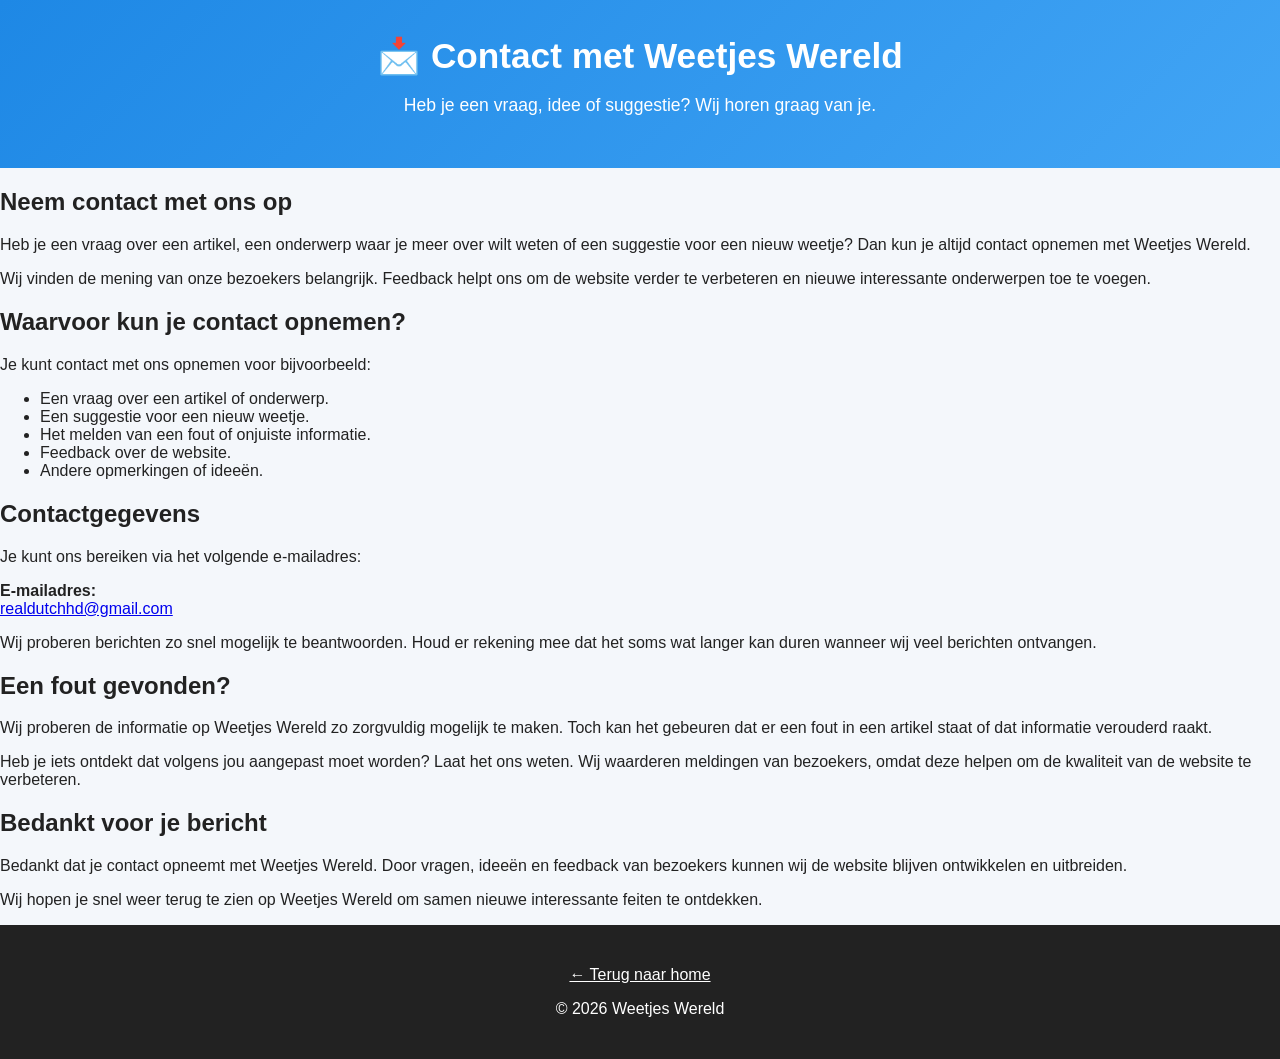
<file: contact.html>
<!DOCTYPE html>
<html lang="nl">

<head>

<meta charset="UTF-8">
<meta name="viewport" content="width=device-width, initial-scale=1.0">

<title>Contact | Weetjes Wereld</title>

<meta name="description" content="Neem contact op met Weetjes Wereld voor vragen, opmerkingen, suggesties of feedback over onze artikelen.">

<link rel="stylesheet" href="style.css">

</head>


<body>


<header>

<h1>📩 Contact met Weetjes Wereld</h1>

<p>
Heb je een vraag, idee of suggestie? Wij horen graag van je.
</p>

</header>



<main>


<section>

<h2>Neem contact met ons op</h2>

<p>
Heb je een vraag over een artikel, een onderwerp waar je meer over wilt weten
of een suggestie voor een nieuw weetje? Dan kun je altijd contact opnemen met
Weetjes Wereld.
</p>

<p>
Wij vinden de mening van onze bezoekers belangrijk. Feedback helpt ons om de
website verder te verbeteren en nieuwe interessante onderwerpen toe te voegen.
</p>

</section>



<section>

<h2>Waarvoor kun je contact opnemen?</h2>

<p>
Je kunt contact met ons opnemen voor bijvoorbeeld:
</p>

<ul>

<li>Een vraag over een artikel of onderwerp.</li>

<li>Een suggestie voor een nieuw weetje.</li>

<li>Het melden van een fout of onjuiste informatie.</li>

<li>Feedback over de website.</li>

<li>Andere opmerkingen of ideeën.</li>

</ul>

</section>



<section>

<h2>Contactgegevens</h2>

<p>
Je kunt ons bereiken via het volgende e-mailadres:
</p>

<p>

<strong>E-mailadres:</strong><br>

<a href="mailto:realdutchhd@gmail.com">
realdutchhd@gmail.com
</a>

</p>


<p>
Wij proberen berichten zo snel mogelijk te beantwoorden. Houd er rekening mee
dat het soms wat langer kan duren wanneer wij veel berichten ontvangen.
</p>

</section>



<section>

<h2>Een fout gevonden?</h2>

<p>
Wij proberen de informatie op Weetjes Wereld zo zorgvuldig mogelijk te maken.
Toch kan het gebeuren dat er een fout in een artikel staat of dat informatie
verouderd raakt.
</p>

<p>
Heb je iets ontdekt dat volgens jou aangepast moet worden? Laat het ons weten.
Wij waarderen meldingen van bezoekers, omdat deze helpen om de kwaliteit van
de website te verbeteren.
</p>

</section>



<section>

<h2>Bedankt voor je bericht</h2>

<p>
Bedankt dat je contact opneemt met Weetjes Wereld. Door vragen, ideeën en
feedback van bezoekers kunnen wij de website blijven ontwikkelen en uitbreiden.
</p>

<p>
Wij hopen je snel weer terug te zien op Weetjes Wereld om samen nieuwe
interessante feiten te ontdekken.
</p>

</section>


</main>



<footer>

<p>
<a href="index.html">← Terug naar home</a>
</p>

<p>
© 2026 Weetjes Wereld
</p>

</footer>


</body>

</html>
</file>
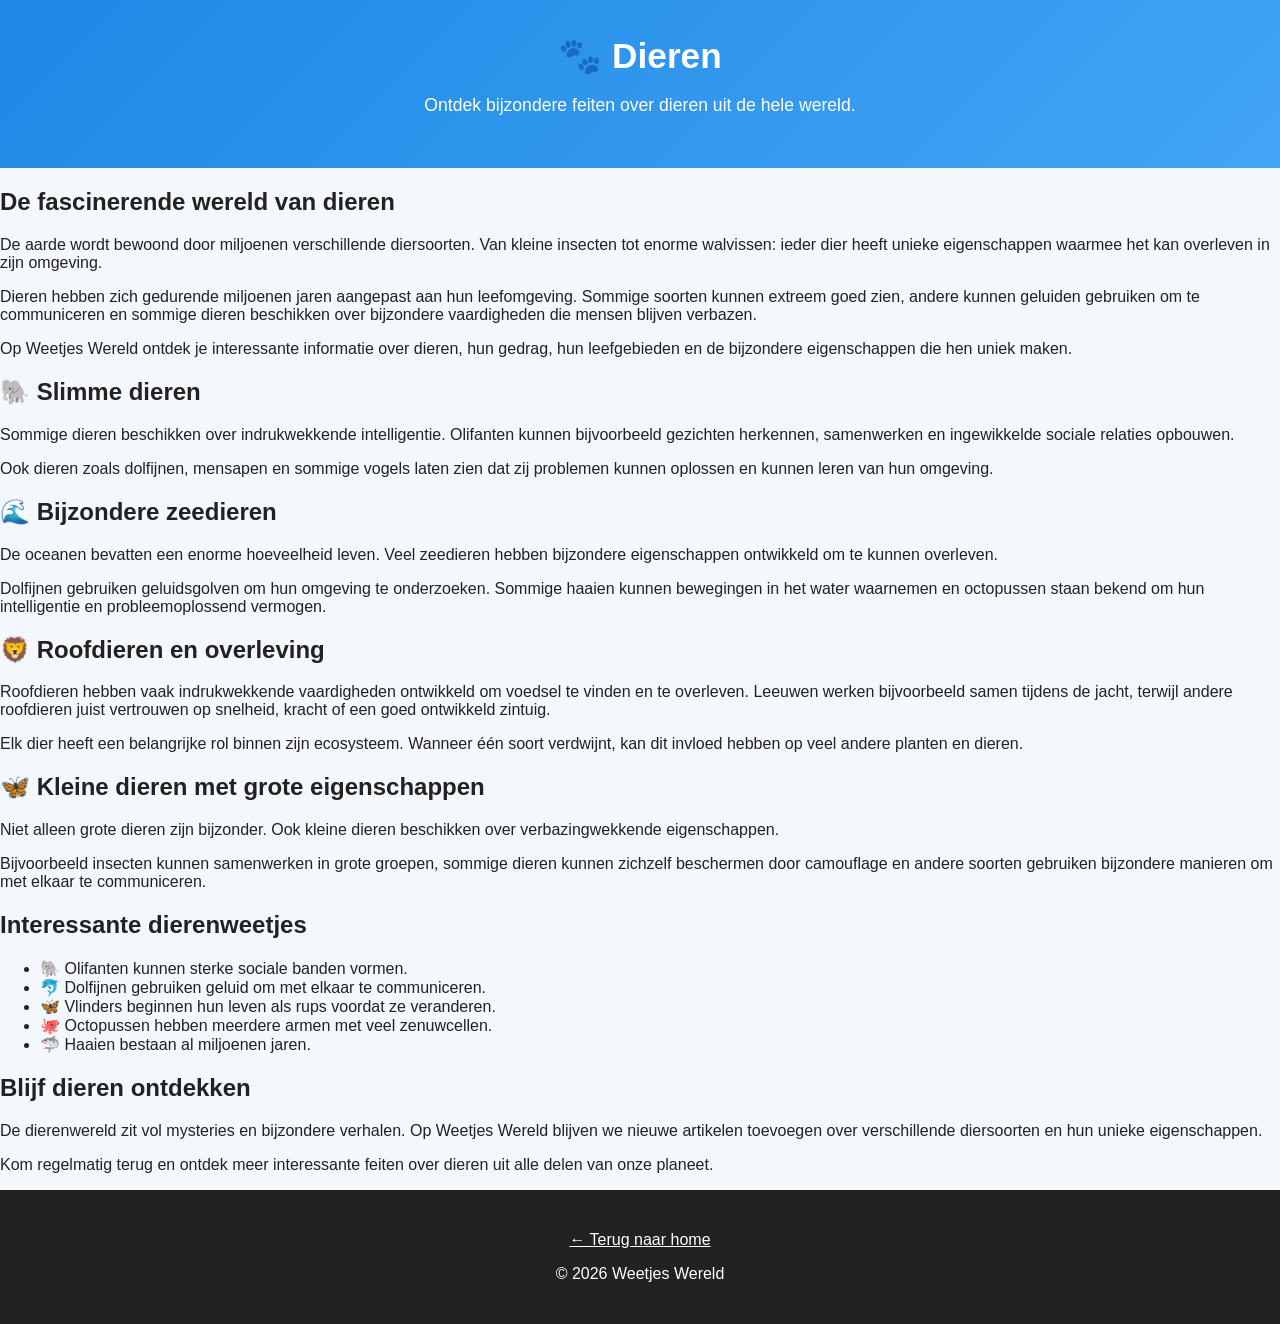
<file: dieren.html>
<!DOCTYPE html>
<html lang="nl">

<head>

<meta charset="UTF-8">
<meta name="viewport" content="width=device-width, initial-scale=1.0">

<title>Dieren | Bijzondere dierenweetjes en interessante feiten</title>

<meta name="description" content="Ontdek bijzondere dierenweetjes over slimme dieren, wilde dieren, zeedieren en unieke eigenschappen van dieren over de hele wereld.">

<link rel="stylesheet" href="style.css">

</head>


<body>


<header>

<h1>🐾 Dieren</h1>

<p>
Ontdek bijzondere feiten over dieren uit de hele wereld.
</p>

</header>



<main>


<section>

<h2>De fascinerende wereld van dieren</h2>

<p>
De aarde wordt bewoond door miljoenen verschillende diersoorten. Van kleine
insecten tot enorme walvissen: ieder dier heeft unieke eigenschappen waarmee
het kan overleven in zijn omgeving.
</p>

<p>
Dieren hebben zich gedurende miljoenen jaren aangepast aan hun leefomgeving.
Sommige soorten kunnen extreem goed zien, andere kunnen geluiden gebruiken om
te communiceren en sommige dieren beschikken over bijzondere vaardigheden die
mensen blijven verbazen.
</p>

<p>
Op Weetjes Wereld ontdek je interessante informatie over dieren, hun gedrag,
hun leefgebieden en de bijzondere eigenschappen die hen uniek maken.
</p>

</section>



<section>

<h2>🐘 Slimme dieren</h2>

<p>
Sommige dieren beschikken over indrukwekkende intelligentie. Olifanten kunnen
bijvoorbeeld gezichten herkennen, samenwerken en ingewikkelde sociale relaties
opbouwen.
</p>

<p>
Ook dieren zoals dolfijnen, mensapen en sommige vogels laten zien dat zij
problemen kunnen oplossen en kunnen leren van hun omgeving.
</p>

</section>



<section>

<h2>🌊 Bijzondere zeedieren</h2>

<p>
De oceanen bevatten een enorme hoeveelheid leven. Veel zeedieren hebben
bijzondere eigenschappen ontwikkeld om te kunnen overleven.
</p>

<p>
Dolfijnen gebruiken geluidsgolven om hun omgeving te onderzoeken. Sommige
haaien kunnen bewegingen in het water waarnemen en octopussen staan bekend
om hun intelligentie en probleemoplossend vermogen.
</p>

</section>



<section>

<h2>🦁 Roofdieren en overleving</h2>

<p>
Roofdieren hebben vaak indrukwekkende vaardigheden ontwikkeld om voedsel te
vinden en te overleven. Leeuwen werken bijvoorbeeld samen tijdens de jacht,
terwijl andere roofdieren juist vertrouwen op snelheid, kracht of een goed
ontwikkeld zintuig.
</p>

<p>
Elk dier heeft een belangrijke rol binnen zijn ecosysteem. Wanneer één soort
verdwijnt, kan dit invloed hebben op veel andere planten en dieren.
</p>

</section>



<section>

<h2>🦋 Kleine dieren met grote eigenschappen</h2>

<p>
Niet alleen grote dieren zijn bijzonder. Ook kleine dieren beschikken over
verbazingwekkende eigenschappen.
</p>

<p>
Bijvoorbeeld insecten kunnen samenwerken in grote groepen, sommige dieren
kunnen zichzelf beschermen door camouflage en andere soorten gebruiken
bijzondere manieren om met elkaar te communiceren.
</p>

</section>



<section>

<h2>Interessante dierenweetjes</h2>

<ul>

<li>🐘 Olifanten kunnen sterke sociale banden vormen.</li>

<li>🐬 Dolfijnen gebruiken geluid om met elkaar te communiceren.</li>

<li>🦋 Vlinders beginnen hun leven als rups voordat ze veranderen.</li>

<li>🐙 Octopussen hebben meerdere armen met veel zenuwcellen.</li>

<li>🦈 Haaien bestaan al miljoenen jaren.</li>

</ul>

</section>



<section>

<h2>Blijf dieren ontdekken</h2>

<p>
De dierenwereld zit vol mysteries en bijzondere verhalen. Op Weetjes Wereld
blijven we nieuwe artikelen toevoegen over verschillende diersoorten en hun
unieke eigenschappen.
</p>

<p>
Kom regelmatig terug en ontdek meer interessante feiten over dieren uit alle
delen van onze planeet.
</p>

</section>


</main>



<footer>

<p>
<a href="index.html">← Terug naar home</a>
</p>

<p>
© 2026 Weetjes Wereld
</p>

</footer>


</body>

</html>
</file>
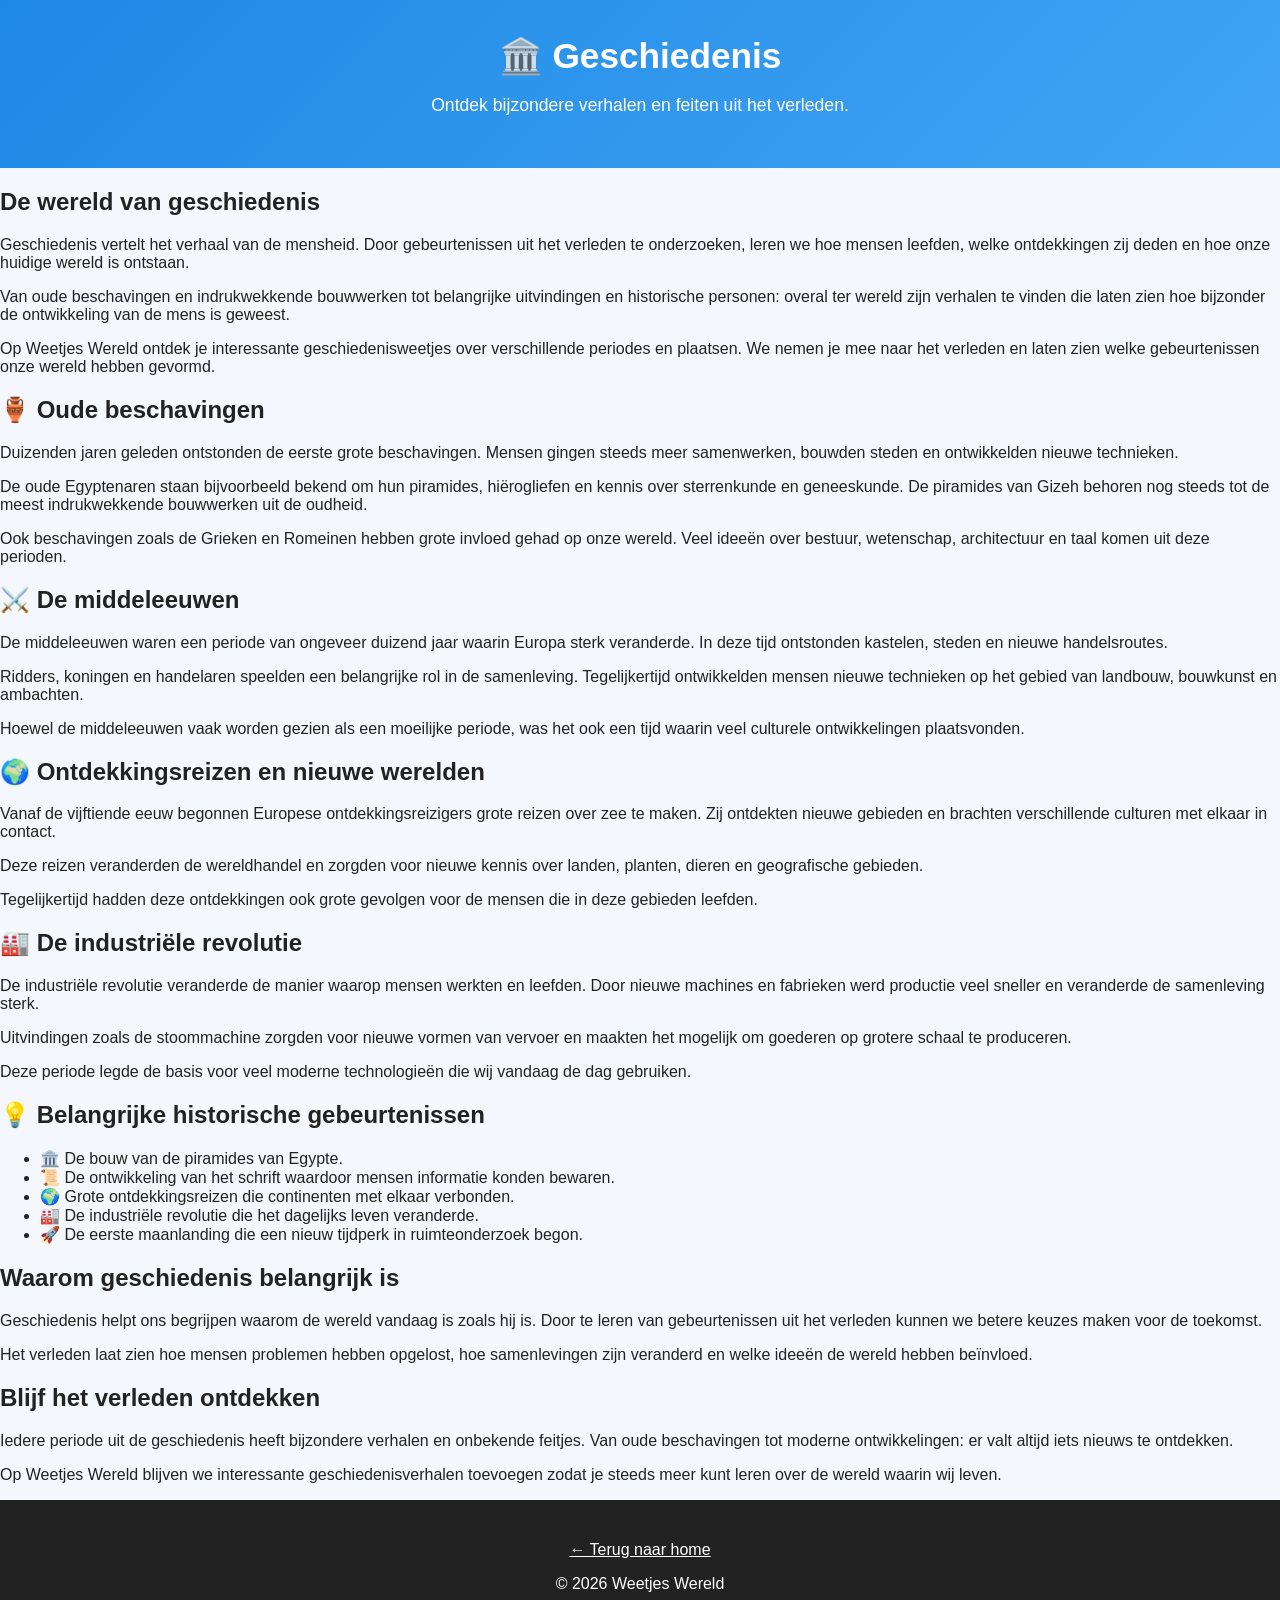
<file: geschiedenis.html>
<!DOCTYPE html>
<html lang="nl">

<head>

<meta charset="UTF-8">
<meta name="viewport" content="width=device-width, initial-scale=1.0">

<title>Geschiedenis | Bijzondere verhalen uit het verleden</title>

<meta name="description" content="Ontdek bijzondere geschiedenisweetjes over oude beschavingen, belangrijke gebeurtenissen, uitvindingen en verhalen uit het verleden.">

<link rel="stylesheet" href="style.css">

</head>


<body>


<header>

<h1>🏛️ Geschiedenis</h1>

<p>
Ontdek bijzondere verhalen en feiten uit het verleden.
</p>

</header>



<main>


<section>

<h2>De wereld van geschiedenis</h2>

<p>
Geschiedenis vertelt het verhaal van de mensheid. Door gebeurtenissen uit het
verleden te onderzoeken, leren we hoe mensen leefden, welke ontdekkingen zij
deden en hoe onze huidige wereld is ontstaan.
</p>

<p>
Van oude beschavingen en indrukwekkende bouwwerken tot belangrijke uitvindingen
en historische personen: overal ter wereld zijn verhalen te vinden die laten
zien hoe bijzonder de ontwikkeling van de mens is geweest.
</p>

<p>
Op Weetjes Wereld ontdek je interessante geschiedenisweetjes over verschillende
periodes en plaatsen. We nemen je mee naar het verleden en laten zien welke
gebeurtenissen onze wereld hebben gevormd.
</p>

</section>



<section>

<h2>🏺 Oude beschavingen</h2>

<p>
Duizenden jaren geleden ontstonden de eerste grote beschavingen. Mensen gingen
steeds meer samenwerken, bouwden steden en ontwikkelden nieuwe technieken.
</p>

<p>
De oude Egyptenaren staan bijvoorbeeld bekend om hun piramides, hiërogliefen
en kennis over sterrenkunde en geneeskunde. De piramides van Gizeh behoren
nog steeds tot de meest indrukwekkende bouwwerken uit de oudheid.
</p>

<p>
Ook beschavingen zoals de Grieken en Romeinen hebben grote invloed gehad op
onze wereld. Veel ideeën over bestuur, wetenschap, architectuur en taal komen
uit deze perioden.
</p>

</section>



<section>

<h2>⚔️ De middeleeuwen</h2>

<p>
De middeleeuwen waren een periode van ongeveer duizend jaar waarin Europa sterk
veranderde. In deze tijd ontstonden kastelen, steden en nieuwe handelsroutes.
</p>

<p>
Ridders, koningen en handelaren speelden een belangrijke rol in de samenleving.
Tegelijkertijd ontwikkelden mensen nieuwe technieken op het gebied van landbouw,
bouwkunst en ambachten.
</p>

<p>
Hoewel de middeleeuwen vaak worden gezien als een moeilijke periode, was het
ook een tijd waarin veel culturele ontwikkelingen plaatsvonden.
</p>

</section>



<section>

<h2>🌍 Ontdekkingsreizen en nieuwe werelden</h2>

<p>
Vanaf de vijftiende eeuw begonnen Europese ontdekkingsreizigers grote reizen
over zee te maken. Zij ontdekten nieuwe gebieden en brachten verschillende
culturen met elkaar in contact.
</p>

<p>
Deze reizen veranderden de wereldhandel en zorgden voor nieuwe kennis over
landen, planten, dieren en geografische gebieden.
</p>

<p>
Tegelijkertijd hadden deze ontdekkingen ook grote gevolgen voor de mensen die
in deze gebieden leefden.
</p>

</section>



<section>

<h2>🏭 De industriële revolutie</h2>

<p>
De industriële revolutie veranderde de manier waarop mensen werkten en leefden.
Door nieuwe machines en fabrieken werd productie veel sneller en veranderde de
samenleving sterk.
</p>

<p>
Uitvindingen zoals de stoommachine zorgden voor nieuwe vormen van vervoer en
maakten het mogelijk om goederen op grotere schaal te produceren.
</p>

<p>
Deze periode legde de basis voor veel moderne technologieën die wij vandaag
de dag gebruiken.
</p>

</section>



<section>

<h2>💡 Belangrijke historische gebeurtenissen</h2>

<ul>

<li>🏛️ De bouw van de piramides van Egypte.</li>

<li>📜 De ontwikkeling van het schrift waardoor mensen informatie konden bewaren.</li>

<li>🌍 Grote ontdekkingsreizen die continenten met elkaar verbonden.</li>

<li>🏭 De industriële revolutie die het dagelijks leven veranderde.</li>

<li>🚀 De eerste maanlanding die een nieuw tijdperk in ruimteonderzoek begon.</li>

</ul>

</section>



<section>

<h2>Waarom geschiedenis belangrijk is</h2>

<p>
Geschiedenis helpt ons begrijpen waarom de wereld vandaag is zoals hij is.
Door te leren van gebeurtenissen uit het verleden kunnen we betere keuzes maken
voor de toekomst.
</p>

<p>
Het verleden laat zien hoe mensen problemen hebben opgelost, hoe samenlevingen
zijn veranderd en welke ideeën de wereld hebben beïnvloed.
</p>

</section>



<section>

<h2>Blijf het verleden ontdekken</h2>

<p>
Iedere periode uit de geschiedenis heeft bijzondere verhalen en onbekende
feitjes. Van oude beschavingen tot moderne ontwikkelingen: er valt altijd
iets nieuws te ontdekken.
</p>

<p>
Op Weetjes Wereld blijven we interessante geschiedenisverhalen toevoegen zodat
je steeds meer kunt leren over de wereld waarin wij leven.
</p>

</section>


</main>



<footer>

<p>
<a href="index.html">← Terug naar home</a>
</p>

<p>
© 2026 Weetjes Wereld
</p>

</footer>


</body>

</html>
</file>
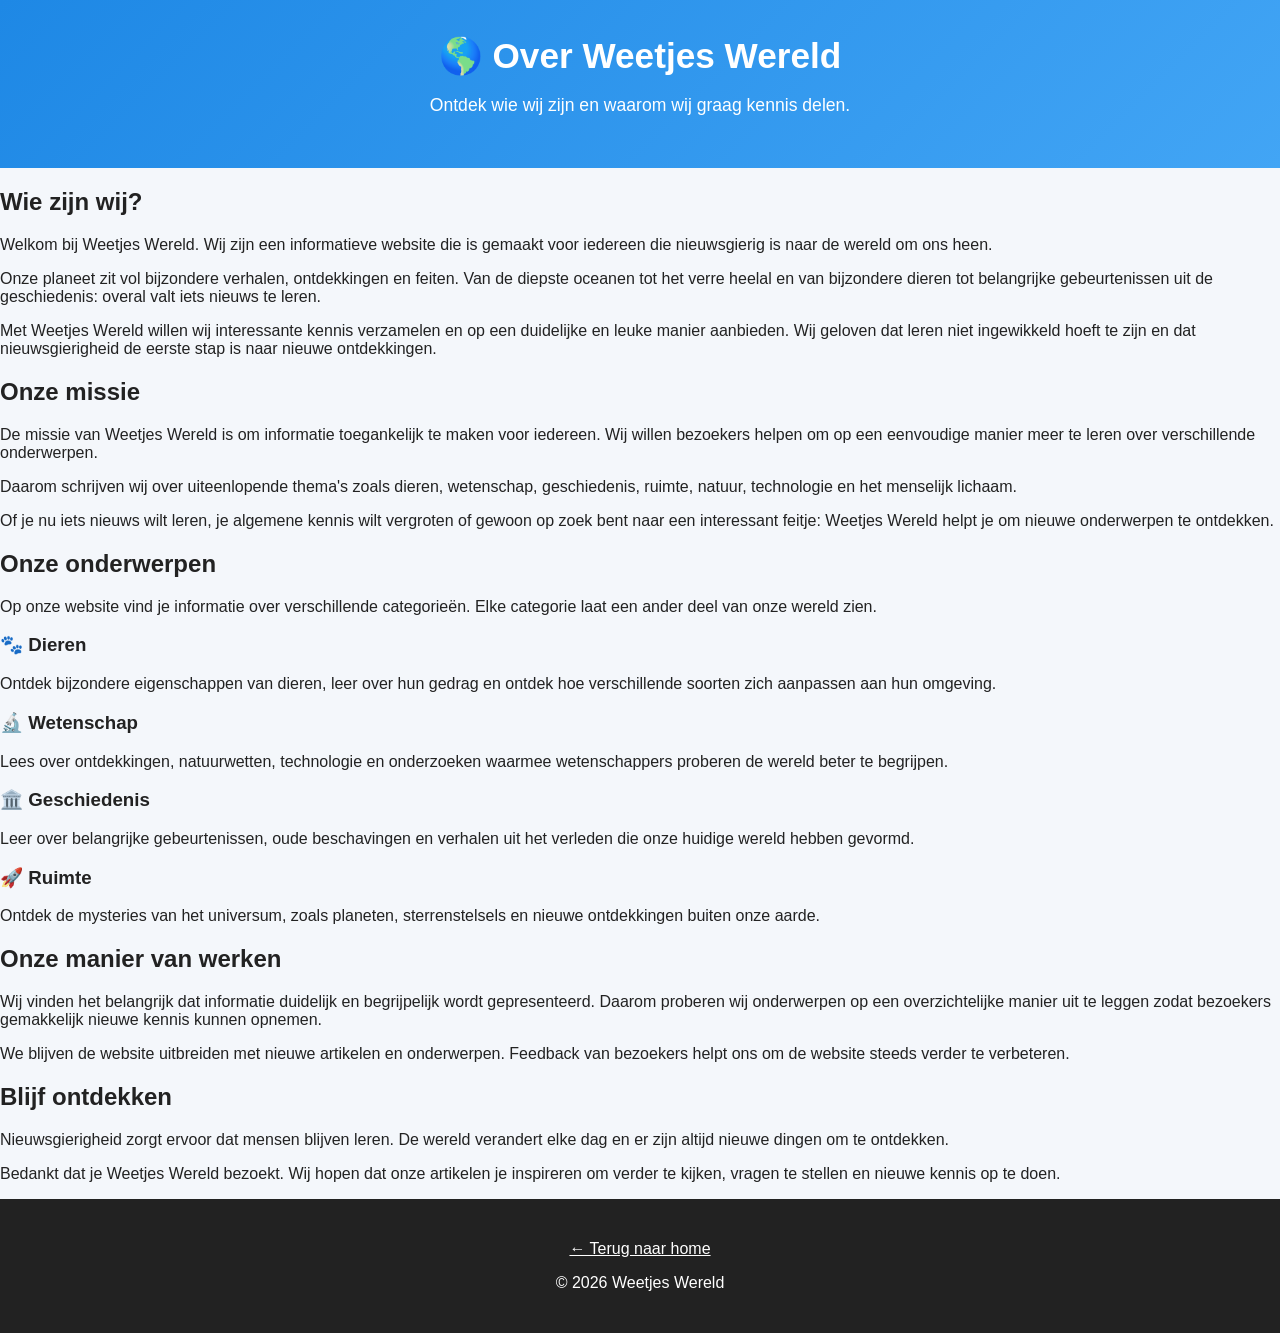
<file: over-ons.html>
<!DOCTYPE html>
<html lang="nl">

<head>

<meta charset="UTF-8">
<meta name="viewport" content="width=device-width, initial-scale=1.0">

<title>Over ons | Weetjes Wereld</title>

<meta name="description" content="Lees meer over Weetjes Wereld, onze missie en hoe wij interessante kennis toegankelijk maken voor iedereen.">

<link rel="stylesheet" href="style.css">

</head>


<body>


<header>

<h1>🌎 Over Weetjes Wereld</h1>

<p>
Ontdek wie wij zijn en waarom wij graag kennis delen.
</p>

</header>



<main>


<section>

<h2>Wie zijn wij?</h2>

<p>
Welkom bij Weetjes Wereld. Wij zijn een informatieve website die is gemaakt
voor iedereen die nieuwsgierig is naar de wereld om ons heen.
</p>

<p>
Onze planeet zit vol bijzondere verhalen, ontdekkingen en feiten. Van de
diepste oceanen tot het verre heelal en van bijzondere dieren tot belangrijke
gebeurtenissen uit de geschiedenis: overal valt iets nieuws te leren.
</p>

<p>
Met Weetjes Wereld willen wij interessante kennis verzamelen en op een
duidelijke en leuke manier aanbieden. Wij geloven dat leren niet ingewikkeld
hoeft te zijn en dat nieuwsgierigheid de eerste stap is naar nieuwe ontdekkingen.
</p>

</section>



<section>

<h2>Onze missie</h2>

<p>
De missie van Weetjes Wereld is om informatie toegankelijk te maken voor
iedereen. Wij willen bezoekers helpen om op een eenvoudige manier meer te
leren over verschillende onderwerpen.
</p>

<p>
Daarom schrijven wij over uiteenlopende thema's zoals dieren, wetenschap,
geschiedenis, ruimte, natuur, technologie en het menselijk lichaam.
</p>

<p>
Of je nu iets nieuws wilt leren, je algemene kennis wilt vergroten of gewoon
op zoek bent naar een interessant feitje: Weetjes Wereld helpt je om nieuwe
onderwerpen te ontdekken.
</p>

</section>



<section>

<h2>Onze onderwerpen</h2>

<p>
Op onze website vind je informatie over verschillende categorieën.
Elke categorie laat een ander deel van onze wereld zien.
</p>


<h3>🐾 Dieren</h3>

<p>
Ontdek bijzondere eigenschappen van dieren, leer over hun gedrag en ontdek
hoe verschillende soorten zich aanpassen aan hun omgeving.
</p>


<h3>🔬 Wetenschap</h3>

<p>
Lees over ontdekkingen, natuurwetten, technologie en onderzoeken waarmee
wetenschappers proberen de wereld beter te begrijpen.
</p>


<h3>🏛️ Geschiedenis</h3>

<p>
Leer over belangrijke gebeurtenissen, oude beschavingen en verhalen uit
het verleden die onze huidige wereld hebben gevormd.
</p>


<h3>🚀 Ruimte</h3>

<p>
Ontdek de mysteries van het universum, zoals planeten, sterrenstelsels en
nieuwe ontdekkingen buiten onze aarde.
</p>

</section>



<section>

<h2>Onze manier van werken</h2>

<p>
Wij vinden het belangrijk dat informatie duidelijk en begrijpelijk wordt
gepresenteerd. Daarom proberen wij onderwerpen op een overzichtelijke manier
uit te leggen zodat bezoekers gemakkelijk nieuwe kennis kunnen opnemen.
</p>

<p>
We blijven de website uitbreiden met nieuwe artikelen en onderwerpen.
Feedback van bezoekers helpt ons om de website steeds verder te verbeteren.
</p>

</section>



<section>

<h2>Blijf ontdekken</h2>

<p>
Nieuwsgierigheid zorgt ervoor dat mensen blijven leren. De wereld verandert
elke dag en er zijn altijd nieuwe dingen om te ontdekken.
</p>

<p>
Bedankt dat je Weetjes Wereld bezoekt. Wij hopen dat onze artikelen je
inspireren om verder te kijken, vragen te stellen en nieuwe kennis op te doen.
</p>

</section>


</main>



<footer>

<p>
<a href="index.html">← Terug naar home</a>
</p>

<p>
© 2026 Weetjes Wereld
</p>

</footer>



</body>

</html>
</file>
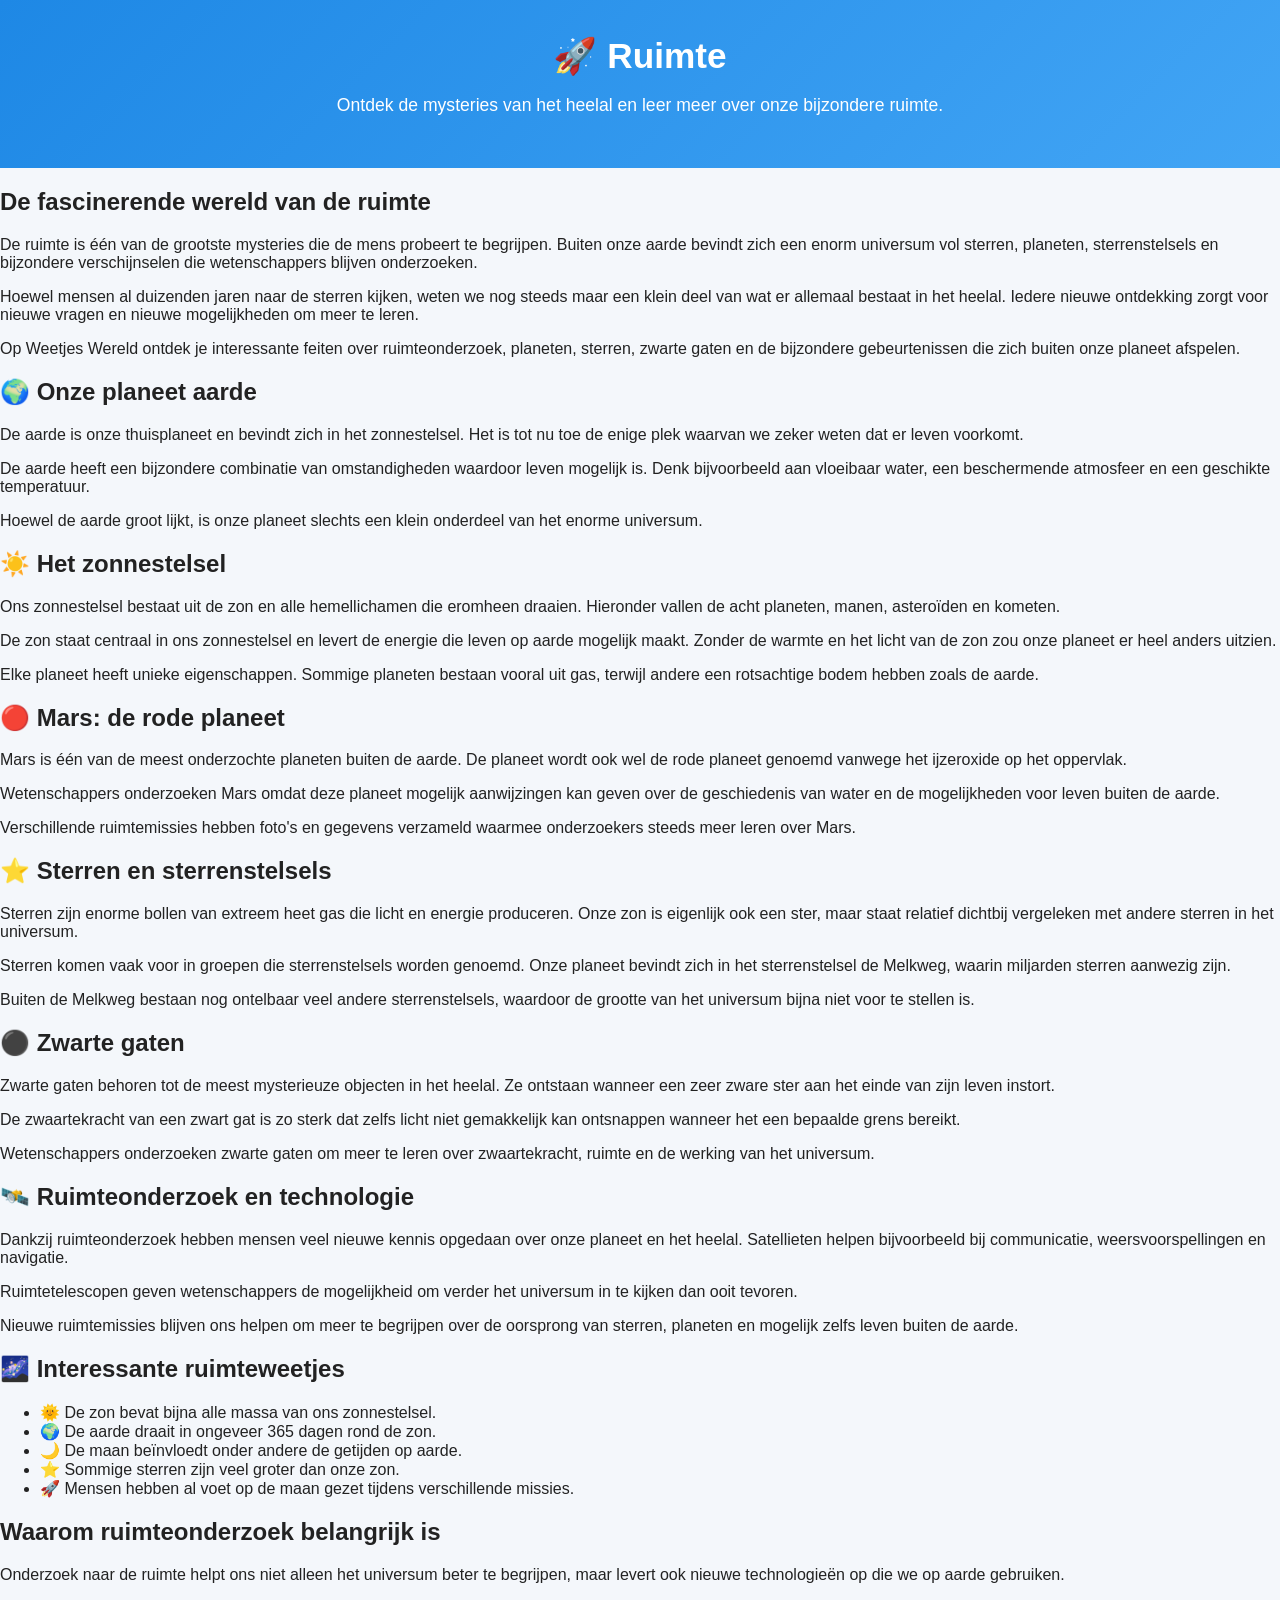
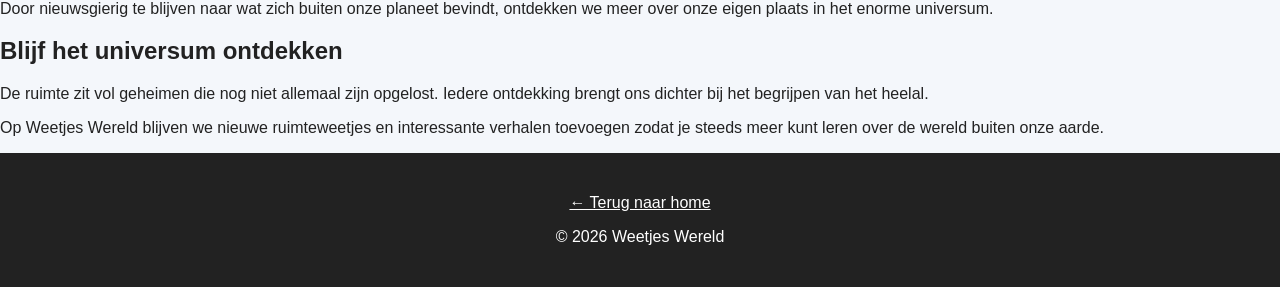
<file: ruimte.html>
<!DOCTYPE html>
<html lang="nl">

<head>

<meta charset="UTF-8">
<meta name="viewport" content="width=device-width, initial-scale=1.0">

<title>Ruimte | Ontdek het heelal, planeten en sterren</title>

<meta name="description" content="Ontdek bijzondere ruimteweetjes over planeten, sterren, zwarte gaten, sterrenstelsels en de mysteries van het universum.">

<link rel="stylesheet" href="style.css">

</head>


<body>


<header>

<h1>🚀 Ruimte</h1>

<p>
Ontdek de mysteries van het heelal en leer meer over onze bijzondere ruimte.
</p>

</header>



<main>


<section>

<h2>De fascinerende wereld van de ruimte</h2>

<p>
De ruimte is één van de grootste mysteries die de mens probeert te begrijpen.
Buiten onze aarde bevindt zich een enorm universum vol sterren, planeten,
sterrenstelsels en bijzondere verschijnselen die wetenschappers blijven onderzoeken.
</p>

<p>
Hoewel mensen al duizenden jaren naar de sterren kijken, weten we nog steeds
maar een klein deel van wat er allemaal bestaat in het heelal. Iedere nieuwe
ontdekking zorgt voor nieuwe vragen en nieuwe mogelijkheden om meer te leren.
</p>

<p>
Op Weetjes Wereld ontdek je interessante feiten over ruimteonderzoek, planeten,
sterren, zwarte gaten en de bijzondere gebeurtenissen die zich buiten onze
planeet afspelen.
</p>

</section>



<section>

<h2>🌍 Onze planeet aarde</h2>

<p>
De aarde is onze thuisplaneet en bevindt zich in het zonnestelsel. Het is tot
nu toe de enige plek waarvan we zeker weten dat er leven voorkomt.
</p>

<p>
De aarde heeft een bijzondere combinatie van omstandigheden waardoor leven
mogelijk is. Denk bijvoorbeeld aan vloeibaar water, een beschermende atmosfeer
en een geschikte temperatuur.
</p>

<p>
Hoewel de aarde groot lijkt, is onze planeet slechts een klein onderdeel van
het enorme universum.
</p>

</section>



<section>

<h2>☀️ Het zonnestelsel</h2>

<p>
Ons zonnestelsel bestaat uit de zon en alle hemellichamen die eromheen draaien.
Hieronder vallen de acht planeten, manen, asteroïden en kometen.
</p>

<p>
De zon staat centraal in ons zonnestelsel en levert de energie die leven op
aarde mogelijk maakt. Zonder de warmte en het licht van de zon zou onze planeet
er heel anders uitzien.
</p>

<p>
Elke planeet heeft unieke eigenschappen. Sommige planeten bestaan vooral uit
gas, terwijl andere een rotsachtige bodem hebben zoals de aarde.
</p>

</section>



<section>

<h2>🔴 Mars: de rode planeet</h2>

<p>
Mars is één van de meest onderzochte planeten buiten de aarde. De planeet wordt
ook wel de rode planeet genoemd vanwege het ijzeroxide op het oppervlak.
</p>

<p>
Wetenschappers onderzoeken Mars omdat deze planeet mogelijk aanwijzingen kan
geven over de geschiedenis van water en de mogelijkheden voor leven buiten de aarde.
</p>

<p>
Verschillende ruimtemissies hebben foto's en gegevens verzameld waarmee
onderzoekers steeds meer leren over Mars.
</p>

</section>



<section>

<h2>⭐ Sterren en sterrenstelsels</h2>

<p>
Sterren zijn enorme bollen van extreem heet gas die licht en energie produceren.
Onze zon is eigenlijk ook een ster, maar staat relatief dichtbij vergeleken met
andere sterren in het universum.
</p>

<p>
Sterren komen vaak voor in groepen die sterrenstelsels worden genoemd. Onze
planeet bevindt zich in het sterrenstelsel de Melkweg, waarin miljarden sterren
aanwezig zijn.
</p>

<p>
Buiten de Melkweg bestaan nog ontelbaar veel andere sterrenstelsels, waardoor
de grootte van het universum bijna niet voor te stellen is.
</p>

</section>



<section>

<h2>⚫ Zwarte gaten</h2>

<p>
Zwarte gaten behoren tot de meest mysterieuze objecten in het heelal. Ze ontstaan
wanneer een zeer zware ster aan het einde van zijn leven instort.
</p>

<p>
De zwaartekracht van een zwart gat is zo sterk dat zelfs licht niet gemakkelijk
kan ontsnappen wanneer het een bepaalde grens bereikt.
</p>

<p>
Wetenschappers onderzoeken zwarte gaten om meer te leren over zwaartekracht,
ruimte en de werking van het universum.
</p>

</section>



<section>

<h2>🛰️ Ruimteonderzoek en technologie</h2>

<p>
Dankzij ruimteonderzoek hebben mensen veel nieuwe kennis opgedaan over onze
planeet en het heelal. Satellieten helpen bijvoorbeeld bij communicatie,
weersvoorspellingen en navigatie.
</p>

<p>
Ruimtetelescopen geven wetenschappers de mogelijkheid om verder het universum
in te kijken dan ooit tevoren.
</p>

<p>
Nieuwe ruimtemissies blijven ons helpen om meer te begrijpen over de oorsprong
van sterren, planeten en mogelijk zelfs leven buiten de aarde.
</p>

</section>



<section>

<h2>🌌 Interessante ruimteweetjes</h2>

<ul>

<li>🌞 De zon bevat bijna alle massa van ons zonnestelsel.</li>

<li>🌍 De aarde draait in ongeveer 365 dagen rond de zon.</li>

<li>🌙 De maan beïnvloedt onder andere de getijden op aarde.</li>

<li>⭐ Sommige sterren zijn veel groter dan onze zon.</li>

<li>🚀 Mensen hebben al voet op de maan gezet tijdens verschillende missies.</li>

</ul>

</section>



<section>

<h2>Waarom ruimteonderzoek belangrijk is</h2>

<p>
Onderzoek naar de ruimte helpt ons niet alleen het universum beter te begrijpen,
maar levert ook nieuwe technologieën op die we op aarde gebruiken.
</p>

<p>
Door nieuwsgierig te blijven naar wat zich buiten onze planeet bevindt, ontdekken
we meer over onze eigen plaats in het enorme universum.
</p>

</section>



<section>

<h2>Blijf het universum ontdekken</h2>

<p>
De ruimte zit vol geheimen die nog niet allemaal zijn opgelost. Iedere ontdekking
brengt ons dichter bij het begrijpen van het heelal.
</p>

<p>
Op Weetjes Wereld blijven we nieuwe ruimteweetjes en interessante verhalen
toevoegen zodat je steeds meer kunt leren over de wereld buiten onze aarde.
</p>

</section>


</main>



<footer>

<p>
<a href="index.html">← Terug naar home</a>
</p>

<p>
© 2026 Weetjes Wereld
</p>

</footer>


</body>

</html>
</file>
<file: style.css>
* {
    box-sizing: border-box;
}


html, body {

    margin: 0;

    padding: 0;

    width: 100%;

    overflow-x: hidden;

}


body {

    font-family: Arial, Helvetica, sans-serif;

    background: #f4f7fb;

    color: #222;

}



/* Header */

header {

    background: linear-gradient(135deg, #1e88e5, #42a5f5);

    color: white;

    text-align: center;

    padding: 35px 20px;

}


header h1 {

    margin: 0;

    font-size: 2.2rem;

}


header p {

    font-size: 1.1rem;

}


#search {

    width: 100%;

    max-width: 500px;

    padding: 14px;

    border-radius: 25px;

    border: none;

    font-size: 16px;

    margin-top: 15px;

}



/* Navigatie */

nav {

    display: flex;

    flex-wrap: wrap;

    justify-content: center;

    gap: 10px;

    padding: 15px;

    background: white;

}


nav button {

    border: none;

    background: #1e88e5;

    color: white;

    padding: 10px 15px;

    border-radius: 20px;

    cursor: pointer;

    font-size: 15px;

}



/* Weetjes */

#weetjes {

    display: grid;

    grid-template-columns: repeat(auto-fit, minmax(280px, 1fr));

    gap: 20px;

    padding: 20px;

    width: 100%;

}



.kaart {

    background: white;

    border-radius: 15px;

    padding: 20px;

    box-shadow: 0 4px 12px rgba(0,0,0,0.1);

    overflow: hidden;

}



.kaart img {

    width: 100%;

    max-width: 100%;

    height: 220px;

    object-fit: cover;

    display: block;

    border-radius: 12px;

}



.kaart h2 {

    font-size: 1.25rem;

}



.kaart p {

    line-height: 1.6;

}



/* Advertentie */

.advertentie {

    background: white;

    padding: 20px;

    text-align: center;

    border-radius: 15px;

    margin: 20px;

}



/* Knop */

.actie {

    text-align: center;

    padding: 20px;

}


.weetje-knop {

    background: #ff9800;

    color: white;

    border: none;

    padding: 15px 25px;

    border-radius: 30px;

    font-size: 18px;

    cursor: pointer;

}



/* Footer */

footer {

    background: #222;

    color: white;

    text-align: center;

    padding: 25px 15px;

}


footer a {

    color: white;

}



/* Mobiel */

@media (max-width:600px) {


header {

    padding: 25px 15px;

}


header h1 {

    font-size: 1.7rem;

}


nav button {

    width: 45%;

    font-size: 14px;

}


#weetjes {

    display: block;

    padding: 12px;

}


.kaart {

    width: 100%;

    margin-bottom: 15px;

}


.kaart img {

    width: 100%;

    height: 180px;

}


.advertentie {

    margin: 12px;

}


.weetje-knop {

    width: 90%;

}


}


/* Extra bescherming voor alle afbeeldingen */

img {

    max-width: 100%;

    height: auto;

}
</file>
